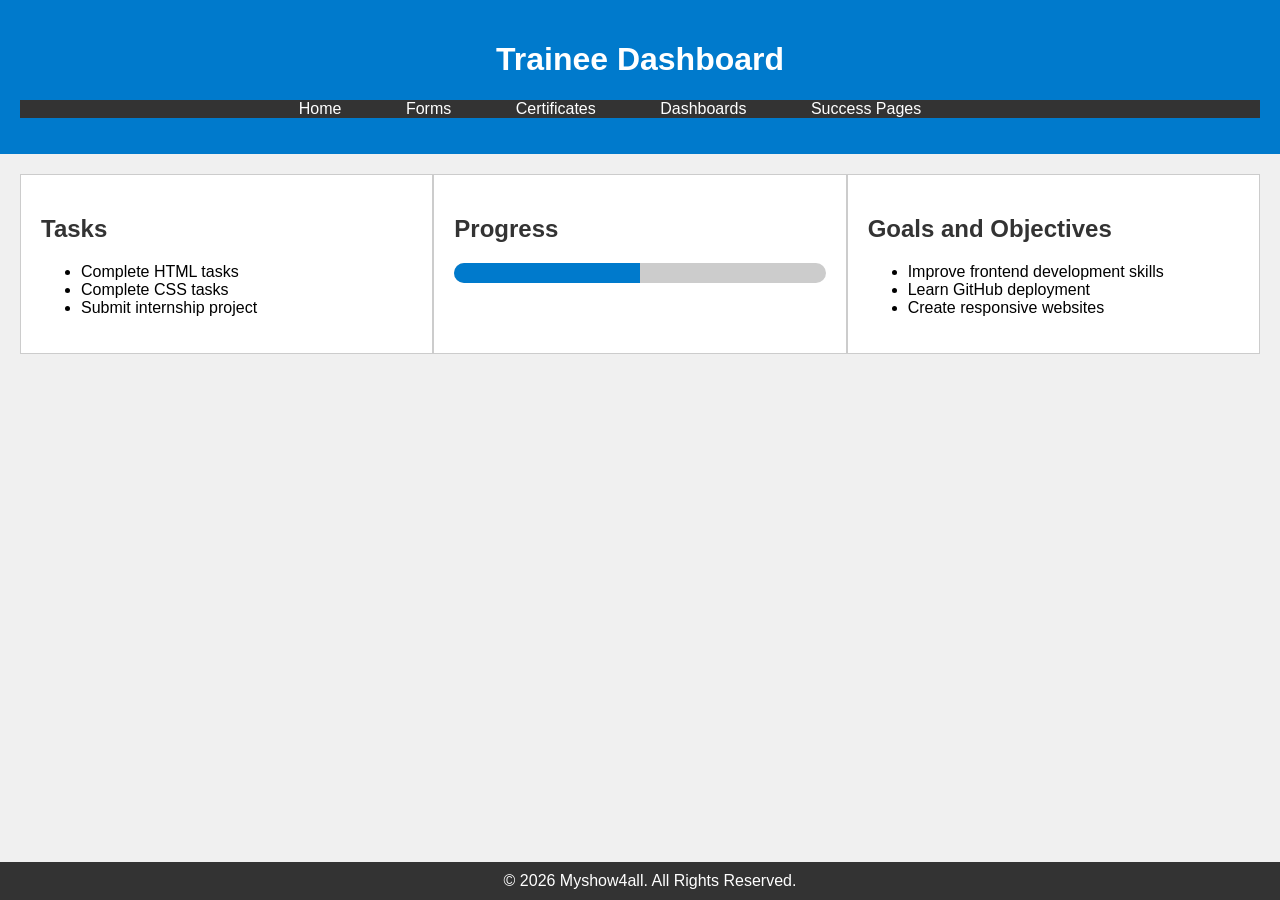
<file: index.html>
<!DOCTYPE html>
<html lang="en">

<head>
  <meta charset="UTF-8">
  <meta name="viewport" content="width=device-width, initial-scale=1.0">
  <title>Trainee Dashboard</title>

  <!-- Correct CSS File -->
  <link rel="stylesheet" type="text/css" href="public/styles/style.css">
</head>

<body>

  <header>
    <h1>Trainee Dashboard</h1>

    <nav>
      <ul>

        <!-- Home -->
        <li><a href="trainee-dashboard.html">Home</a></li>

        <!-- Forms -->
        <li>
          <a href="#">Forms</a>
          <ul>
            <li>
              <a href="public/pages/trainee-joining-details.html">
                Trainee Joining Details
              </a>
            </li>

            <li>
              <a href="public/pages/enrolment-form.html">
                Enrolment Form
              </a>
            </li>

            <li>
              <a href="public/pages/trainee-feedback-form.html">
                Feedback Form
              </a>
            </li>
          </ul>
        </li>

        <!-- Certificates -->
        <li>
          <a href="#">Certificates</a>
          <ul>
            <li>
              <a href="public/pages/certificate.html">
                View Certificate
              </a>
            </li>

            <li>
              <a href="public/pages/certificate-dates.html">
                Certificate Dates
              </a>
            </li>

            <li>
              <a href="public/pages/certificate-dates-success.html">
                Certificate Success
              </a>
            </li>
          </ul>
        </li>

        <!-- Dashboards -->
        <li>
          <a href="#">Dashboards</a>
          <ul>
            <li>
              <a href="public/pages/lead-dashboard.html">
                Lead Dashboard
              </a>
            </li>

            <li>
              <a href="public/pages/trainee-list.html">
                Trainee List
              </a>
            </li>
          </ul>
        </li>

        <!-- Success Pages -->
        <li>
          <a href="#">Success Pages</a>
          <ul>
            <li>
              <a href="public/pages/enrolment-form-success.html">
                Enrolment Success
              </a>
            </li>
          </ul>
        </li>

      </ul>
    </nav>
  </header>

  <main>

    <section class="task-section">
      <h2>Tasks</h2>

      <ul id="task-list">
        <li>Complete HTML tasks</li>
        <li>Complete CSS tasks</li>
        <li>Submit internship project</li>
      </ul>
    </section>

    <section class="progress-section">
      <h2>Progress</h2>

      <div id="progress-bar">
        <div id="progress-fill"></div>
      </div>
    </section>

    <section class="goals-objectives-section">
      <h2>Goals and Objectives</h2>

      <ul id="goals-objectives-list">
        <li>Improve frontend development skills</li>
        <li>Learn GitHub deployment</li>
        <li>Create responsive websites</li>
      </ul>
    </section>

  </main>

  <footer>
    &copy; 2026 Myshow4all. All Rights Reserved.
  </footer>

</body>
</html>
</file>
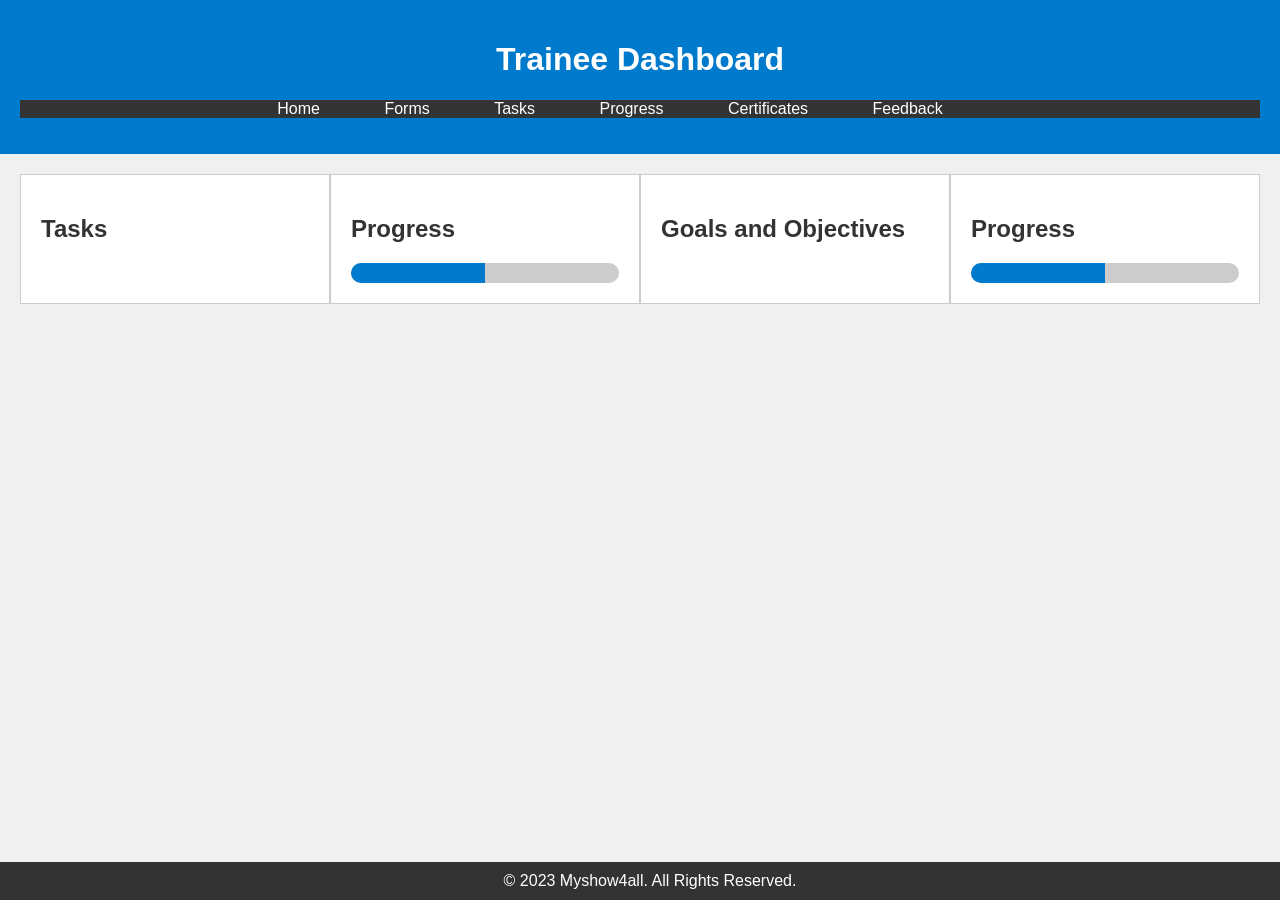
<file: public/pages/index.html>
<!DOCTYPE html>
<html lang="en">

<head>
  <meta charset="UTF-8">
  <meta name="viewport" content="width=device-width, initial-scale=1.0">
  <title>Trainee Dashboard</title>
  <link rel="stylesheet" type="text/css" href="../styles/index.css">   
</head> 

<body>
  <header>
    <h1>Trainee Dashboard</h1>
    <nav>
      <ul>

        <li><a href="#">Home</a></li>

        <li>
          <a href="#">Forms</a>
          <ul>
            <li><a href="trainee-joining-details.html" target="_blank">Trainee Details</a></li>
            <li><a href="dates-for-certificate.html" target="_blank">Dates for Certificate</a></li>
          </ul>
        </li>

        <li>
          <a href="#">Tasks</a>
          <ul>
            <li><a href="#">View Tasks</a></li>
            <li><a href="#">Add Task</a></li>
            <li><a href="#">Task Calendar</a></li>
          </ul>
        </li>

        <li><a href="#">Progress</a>
          <ul>
            <li><a href="#">View Progress</a></li>
            <li><a href="#">Progress Report</a></li>
          </ul>
        </li>

        <li>
          <a href="#">Certificates</a>
          <ul>
            <li><a href="#">View Certificates</a></li>
            <li><a href="#">Download Certificate</a></li>
          </ul>
        </li>

        <li><a href="#">Feedback</a></li>

      </ul>
    </nav>
  </header>

  <main>
    <section class="task-section">
      <h2>Tasks</h2>
      <ul id="task-list"> </ul>
    </section>

    <section class="progress-section">
      <h2>Progress</h2>
      <div id="progress-bar"> <div id="progress-fill"></div></div>
    </section>

    <section class="goals-objectives-section">
      <h2>Goals and Objectives</h2>
      <ul id="goals-objectives-list"> </ul>
    </section>

    <section class="progress-section-goals-objectives">
      <h2>Progress</h2>
      <div id="progress-bar-goals-objectives">
        <div id="progress-fill-goals-objectives"></div>
      </div>
    </section>

  </main>
    <footer>
      &copy; 2023 Myshow4all. All Rights Reserved.
    </footer>
</body>
</html>
</file>
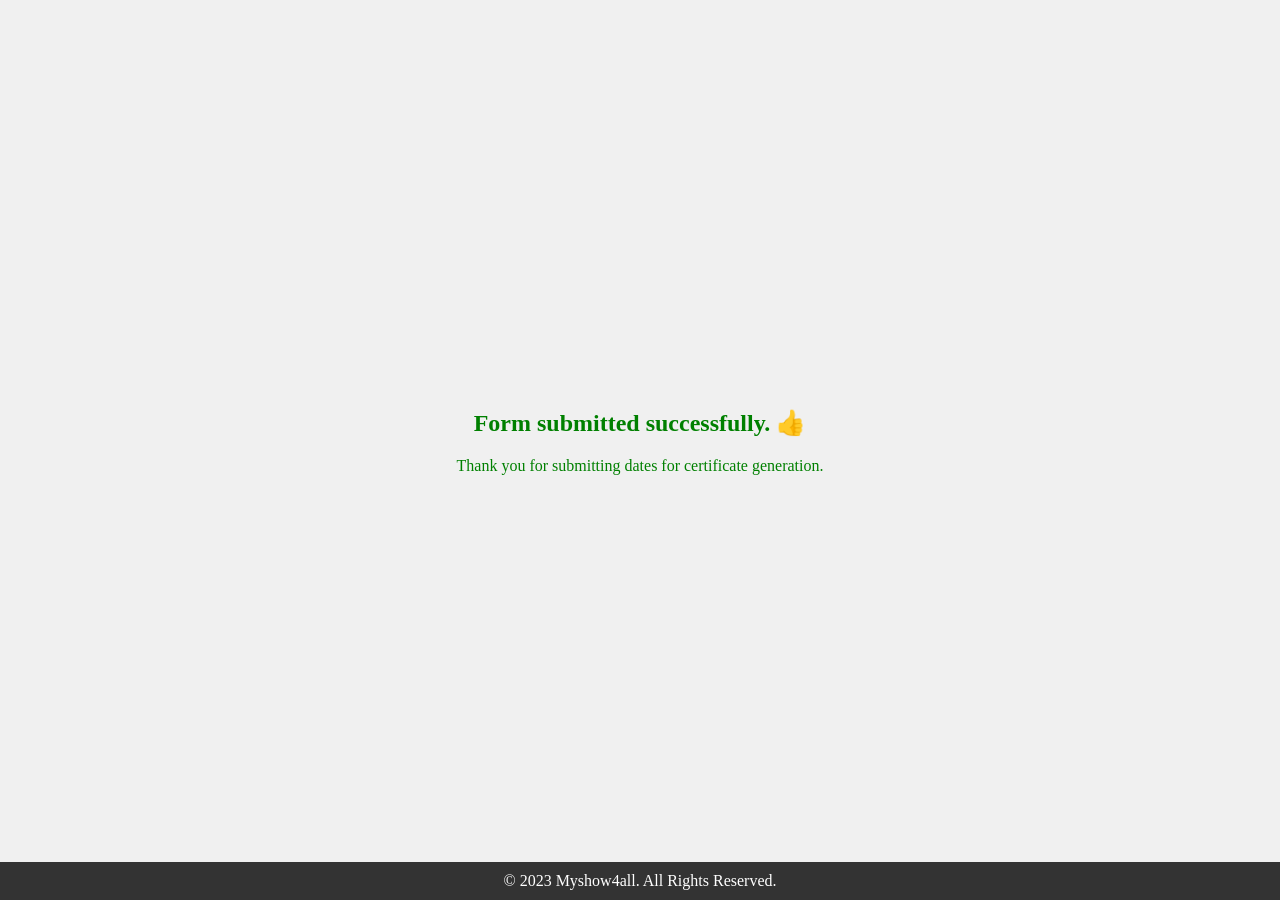
<file: public/pages/certificate-dates-success.html>
<!DOCTYPE html>
<html lang="en">

<head>
  <title>Success Page</title>
  <link rel="stylesheet" type="text/css" href="../styles/certificate-dates-success.css">   
</head>

<body>

<div class="content">
  <h2>Form submitted successfully. &#128077;</h2>
  <p>Thank you for submitting dates for certificate generation.</p>
</div>

<footer>
  &copy; 2023 Myshow4all. All Rights Reserved.
</footer>
</body>
</html>
</file>
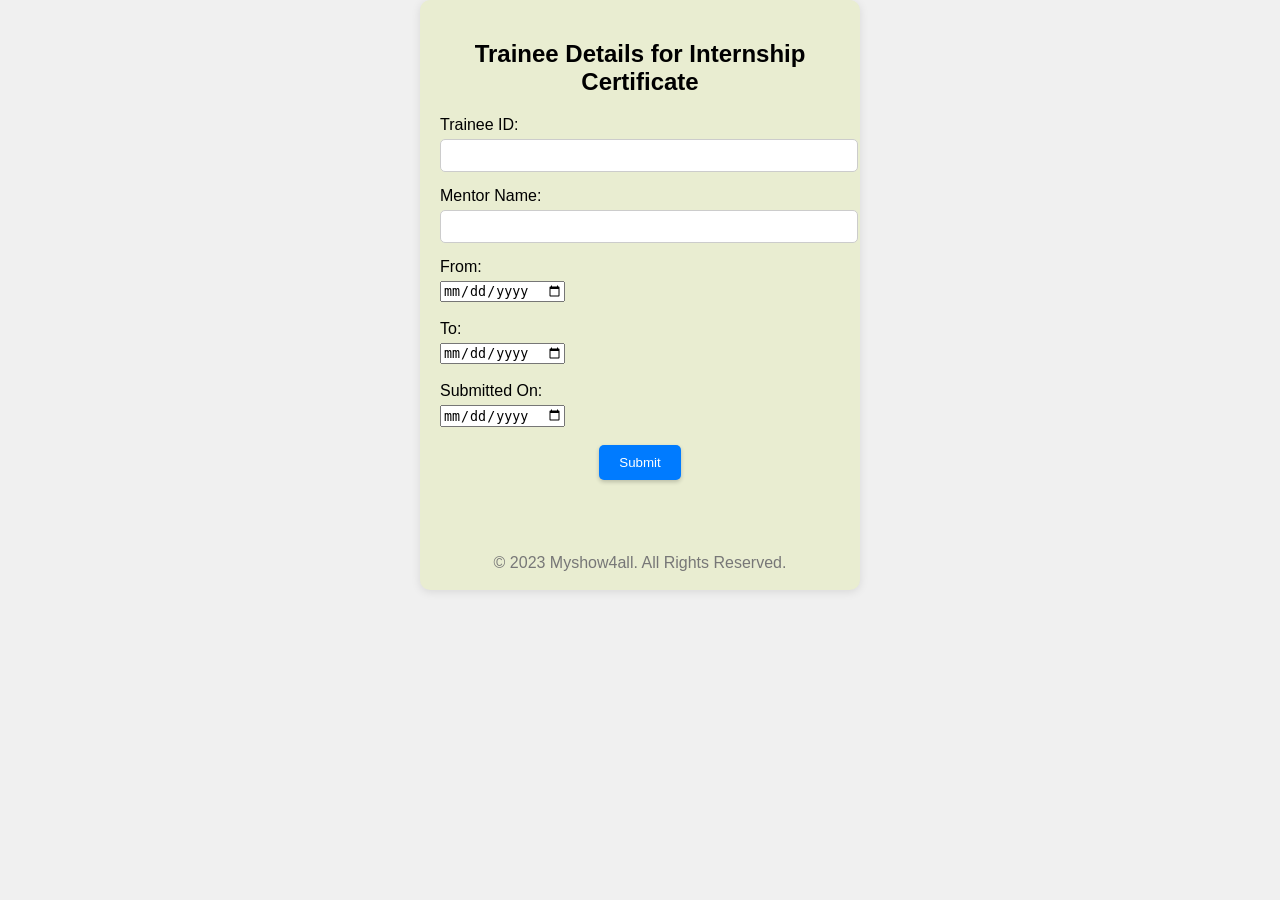
<file: public/pages/certificate-dates.html>
<!DOCTYPE html>
<html lang="en">

<head>
  <meta charset="UTF-8">
  <meta name="viewport" content="width=device-width, initial-scale=1.0">
  <title>Student Details for Internship Program</title>
  <link rel="stylesheet" type="text/css" href="../styles/certificate-dates.css">   
</head>

<body>
<div class="container">
  <h2>Trainee Details for Internship Certificate</h2>

   <form >
    <label for="traineeID">Trainee ID:</label>
    <input type="text" id="traineeID" name="traineeID" required>

    <label for="mentorName">Mentor Name:</label>
    <input type="text" id="mentorName" name="mentorName" required>

    <label for="from">From:</label>
    <input type="date" id="from" name="fromDate" required>

    <br> <br>

    <label for="to">To:</label>
    <input type="date" id="to" name="toDate" required>

    <br> <br>

    <label for="submitted-on">Submitted On:</label>
    <input type="date" id="submitted-on" name="submittedOn" required>

    <br> <br>

    <button type="submit">Submit</button>
  </form>
  
  <br><br> <br>

  <footer>
    &copy; 2023 Myshow4all. All Rights Reserved.
  </footer>
</div>
</body>
</html>
</file>
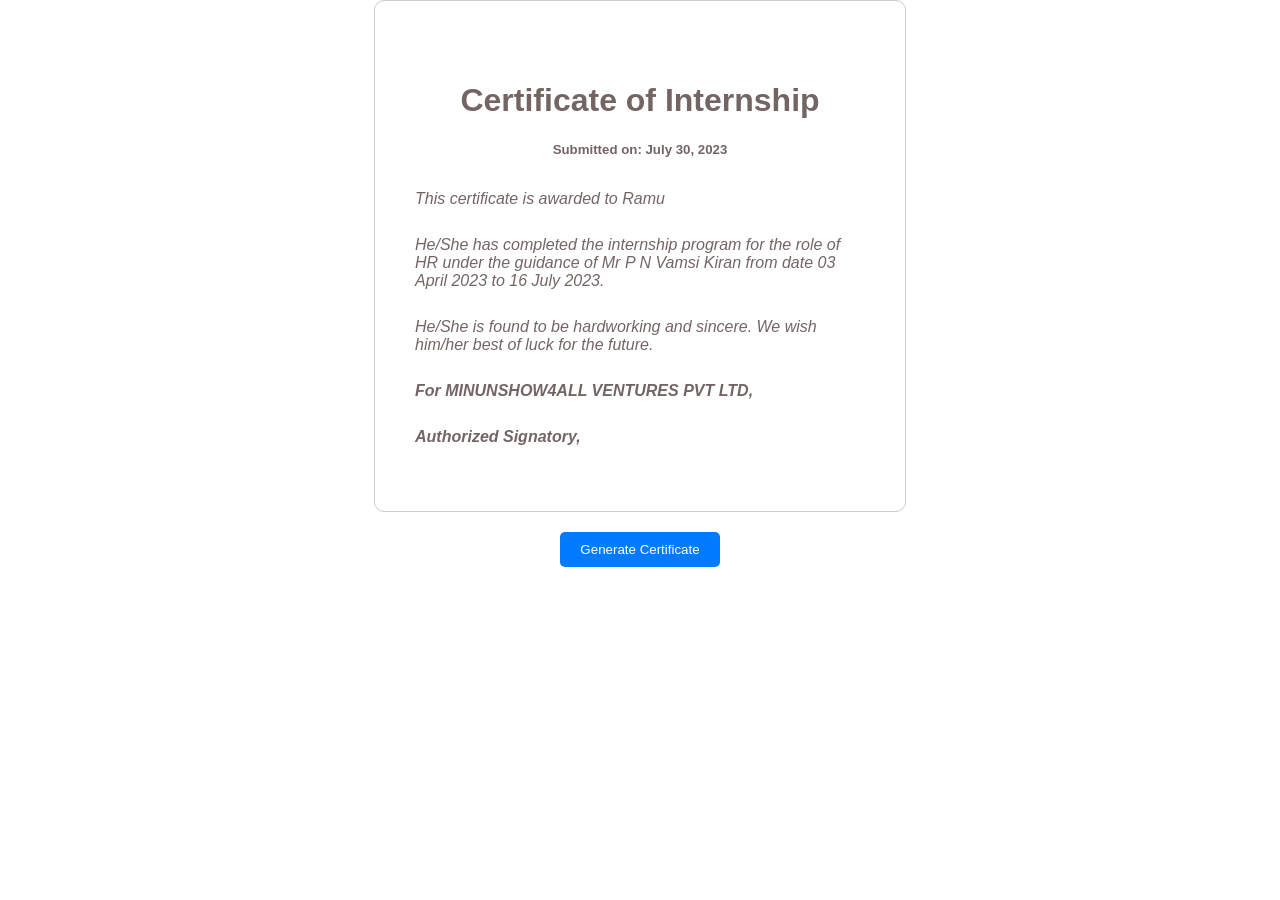
<file: public/pages/certificate.html>
<!DOCTYPE html>
<html lang="en">

<head>
    <meta charset="UTF-8">
    <meta name="viewport" content="width=device-width, initial-scale=1.0">
    <title>Certificate of Internship</title>
    <link rel="stylesheet" type="text/css" href="../styles/certificate.css">           
</head>

<body>
        
    <div class="certificate" id="certificate">
      <h1>Certificate of Internship</h1>        
        <h5>Submitted on: July 30, 2023</h5>
        <br>
        <p>This certificate is awarded to <span id="studentName">Ramu</span> </p>
        <br>
        <p> He/She has completed the internship program for the role of HR under the 
          guidance of Mr P N Vamsi Kiran from date 03 April 2023 to 16 July 2023.</p>
        <br>
        <p> He/She is found to be hardworking and sincere. We wish him/her best of luck for 
          the future.</p>  
        <br> 
        
        <p style="font-weight: bold;">For MINUNSHOW4ALL VENTURES PVT LTD, </p>
        <br>
        <p style="font-weight: bold;">Authorized Signatory,</p>          
    </div>

    <button id="printButton">Generate Certificate</button>
</body>
</html>
</file>
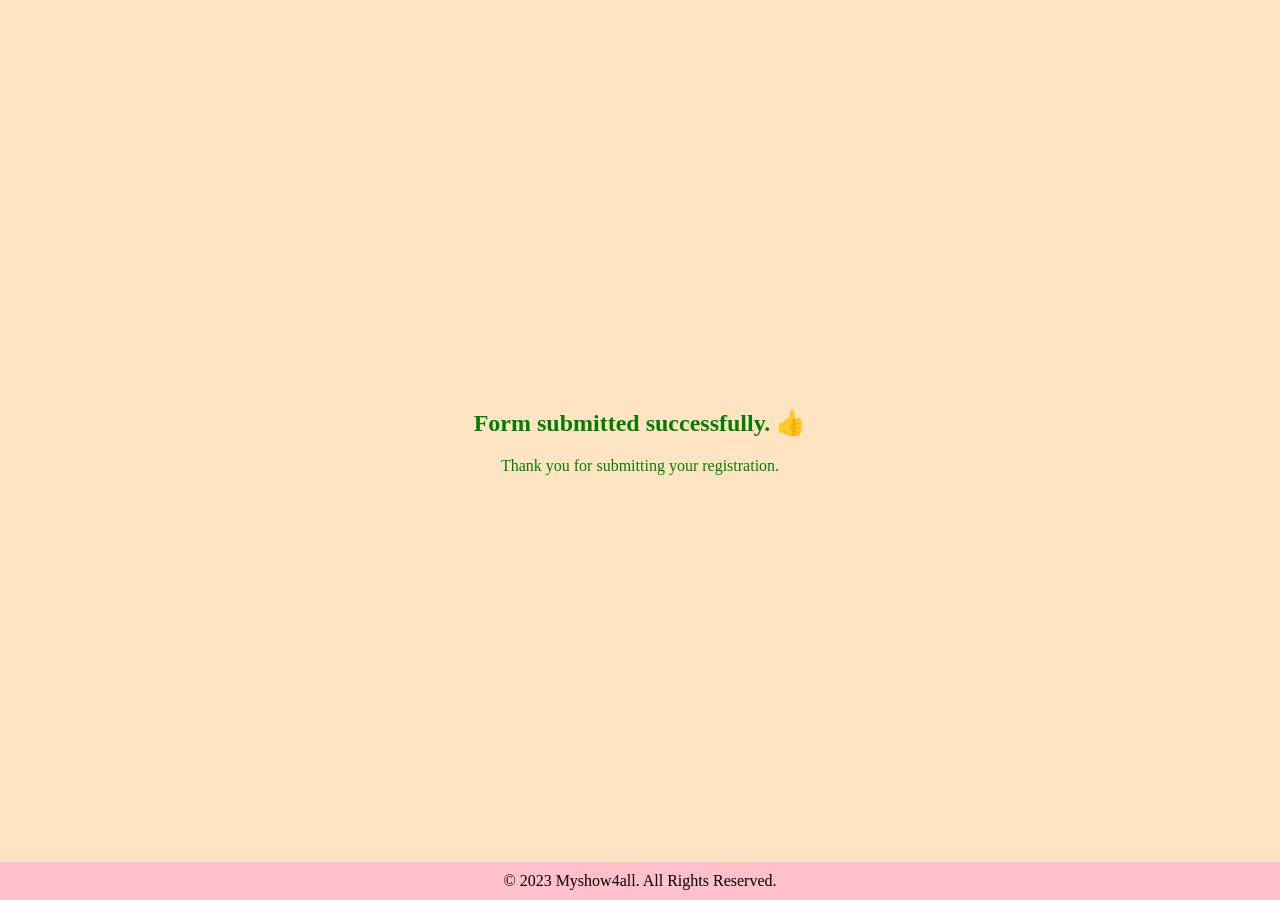
<file: public/pages/enrolment-form-success.html>
<!DOCTYPE html>

<html lang="en">

<head>
    <title> Success Page  </title>

    <link rel="stylesheet" type="text/css" href="../styles/enrolment-form-success.css"> 

</head>

    <body>

        <div class="content">
            <!-- below is the L2 level heading and html entity -->
            <h2>  Form submitted successfully.  &#x1F44D </h2>
            <p>Thank you for submitting your registration.</p>
                   
        </div>

        <footer> 
            &copy; 2023 Myshow4all. All Rights Reserved.
        </footer>

    </body>     
  
</html>
</file>
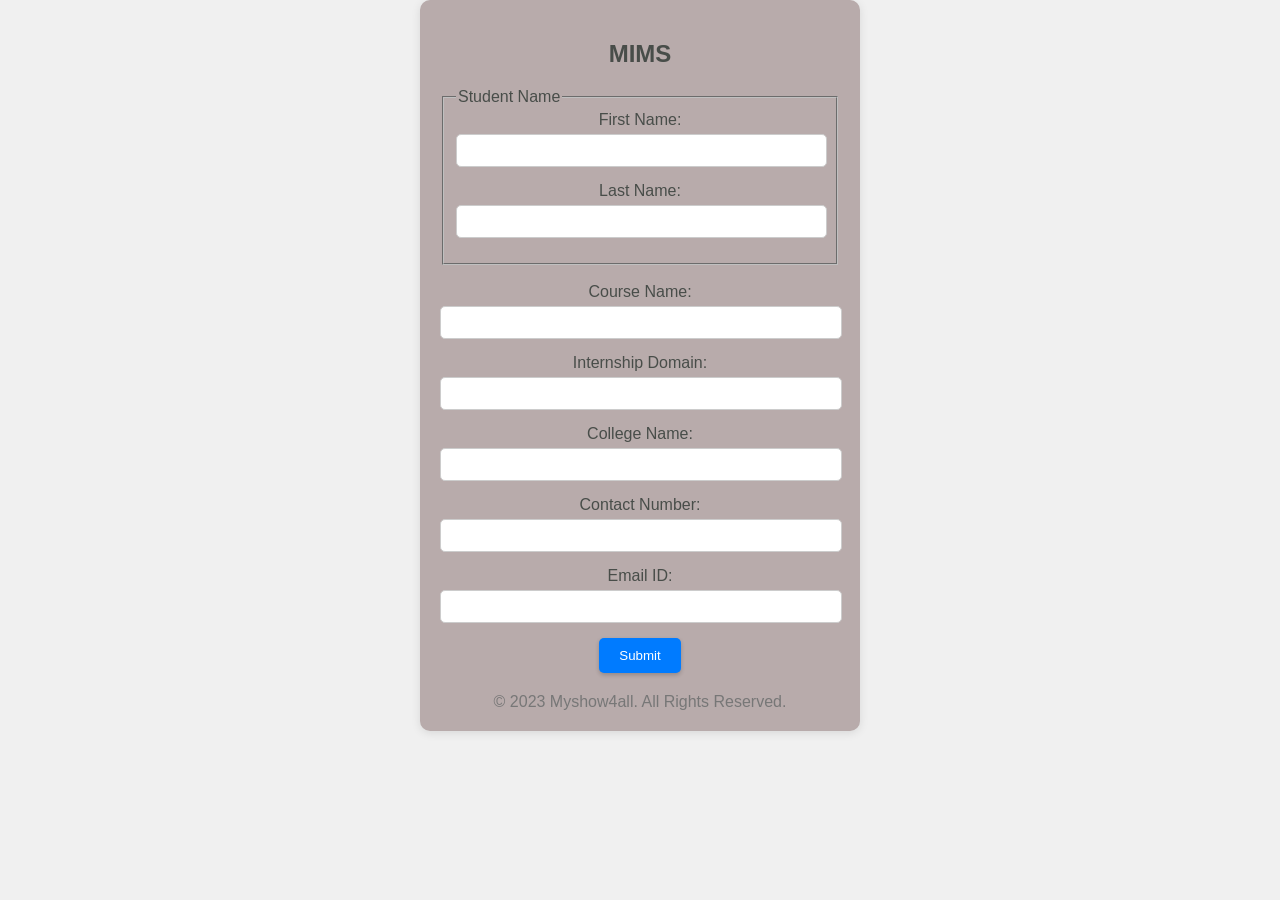
<file: public/pages/enrolment-form.html>
<!DOCTYPE html>
<html lang="en">
<head>
  <meta charset="UTF-8">
  <meta name="viewport" content="width=device-width, initial-scale=1.0">
  <title>Student Details for Internship Program</title>
  <link rel="stylesheet" type="text/css" href="../styles/enrolment-form.css"> 
  
</head>

<body>
<div class="container">
  
  
  <h2>MIMS</h2>

  <form>

  <!-- <label for="studentName">Student Name:</label>
    <input type="text" id="studentName" name="studentName" required> -->

    <fieldset>
      <legend>Student Name</legend>
      <label for="studentFirstName">First Name:</label>
      <input type="text" id="studentFirstName" name="studentFirstName" required>
      <br>
      <label for="studentLastName">Last Name:</label>
      <input type="text" id="studentLastName" name="studentLastName" required>
    </fieldset>

    <br>

    <label for="courseName">Course Name:</label>
    <input type="text" id="courseName" name="courseName" required>

    <label for="internshipDomain">Internship Domain:</label>
    <input type="text" id="internshipDomain" name="internshipDomain" required>

    <label for="collegeName">College Name:</label>
    <input type="text" id="collegeName" name="collegeName" required>

    <label for="contactNumber">Contact Number:</label>
    <input type="tel" id="contactNumber" name="contactNumber" required pattern="[0-9]{10}">

    <label for="email">Email ID:</label>
    <input type="email" id="email" name="email" required>

    <button type="submit">Submit</button>
  </form>


  
  <!-- <img class="logo-left" src="C:\All\projects\myshow4all\internship-simplify\frontend\public\images\logo.jpg">  -->
  <!-- <img class="logo-right" src= "C:\All\projects\myshow4all\internship-simplify\frontend\public\images\logo.jpg">   -->


  <footer>
    &copy; 2023 Myshow4all. All Rights Reserved.
  </footer>
</div>
</body>
</html>
</file>
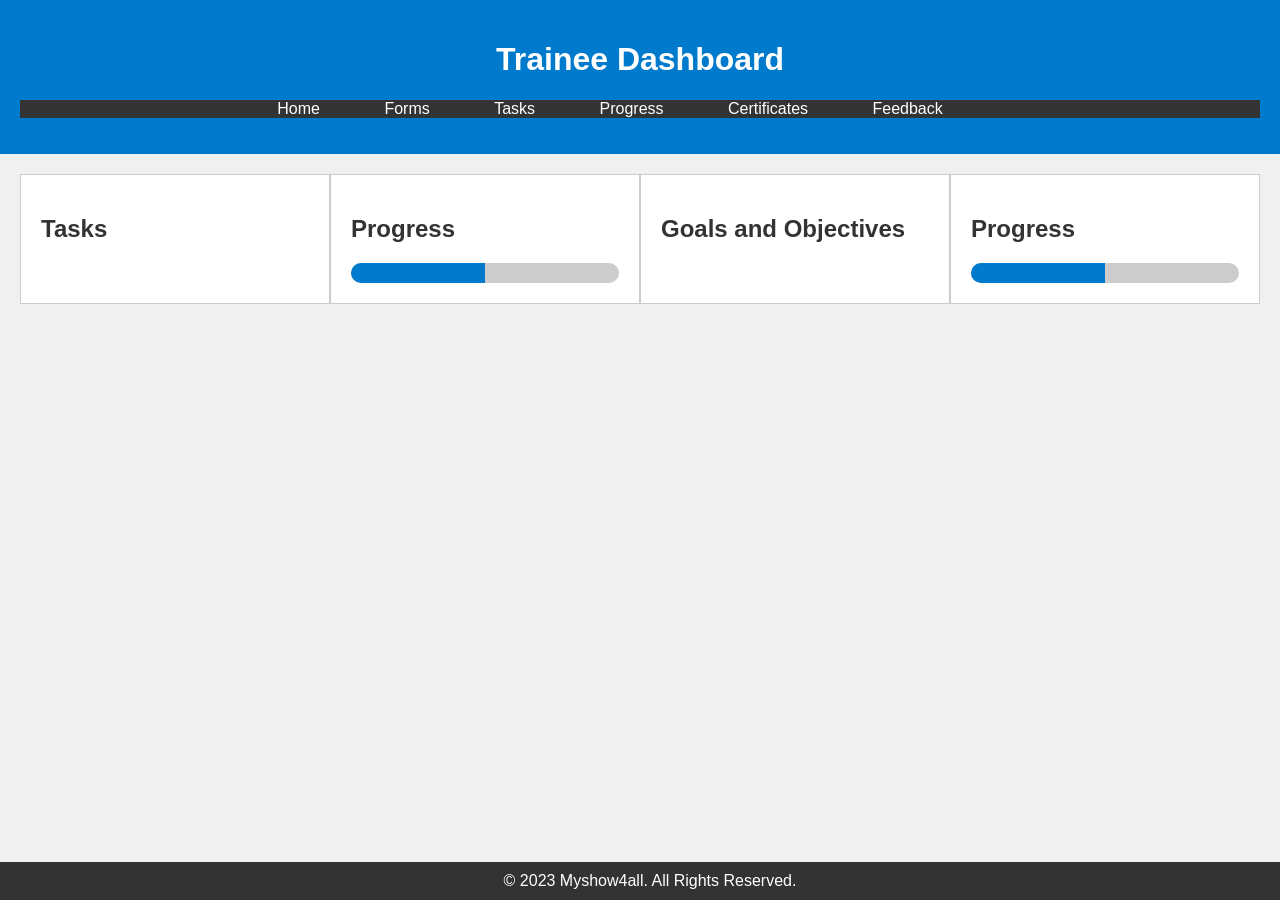
<file: public/pages/trainee-dashboard.html>
<!DOCTYPE html>
<html lang="en">

<head>
  <meta charset="UTF-8">
  <meta name="viewport" content="width=device-width, initial-scale=1.0">
  <title>Trainee Dashboard</title>
  <link rel="stylesheet" type="text/css" href="../styles/trainee-dashboard.css">   
</head> 

<body>
  <header>
    <h1>Trainee Dashboard</h1>
    <nav>
      <ul>

        <li><a href="#">Home</a></li>

        <li>
          <a href="#">Forms</a>
          <ul>
            <li><a href="trainee-joining-details.html" target="_blank">Trainee Details</a></li>
            <li><a href="dates-for-certificate.html" target="_blank">Dates for Certificate</a></li>
          </ul>
        </li>

        <li>
          <a href="#">Tasks</a>
          <ul>
            <li><a href="#">View Tasks</a></li>
            <li><a href="#">Add Task</a></li>
            <li><a href="#">Task Calendar</a></li>
          </ul>
        </li>

        <li><a href="#">Progress</a>
          <ul>
            <li><a href="#">View Progress</a></li>
            <li><a href="#">Progress Report</a></li>
          </ul>
        </li>

        <li>
          <a href="#">Certificates</a>
          <ul>
            <li><a href="#">View Certificates</a></li>
            <li><a href="#">Download Certificate</a></li>
          </ul>
        </li>

        <li><a href="#">Feedback</a></li>

      </ul>
    </nav>
  </header>

  <main>
    <section class="task-section">
      <h2>Tasks</h2>
      <ul id="task-list"> </ul>
    </section>

    <section class="progress-section">
      <h2>Progress</h2>
      <div id="progress-bar"> <div id="progress-fill"></div></div>
    </section>

    <section class="goals-objectives-section">
      <h2>Goals and Objectives</h2>
      <ul id="goals-objectives-list"> </ul>
    </section>

    <section class="progress-section-goals-objectives">
      <h2>Progress</h2>
      <div id="progress-bar-goals-objectives">
        <div id="progress-fill-goals-objectives"></div>
      </div>
    </section>

  </main>
    <footer>
      &copy; 2023 Myshow4all. All Rights Reserved.
    </footer>
</body>
</html>
</file>
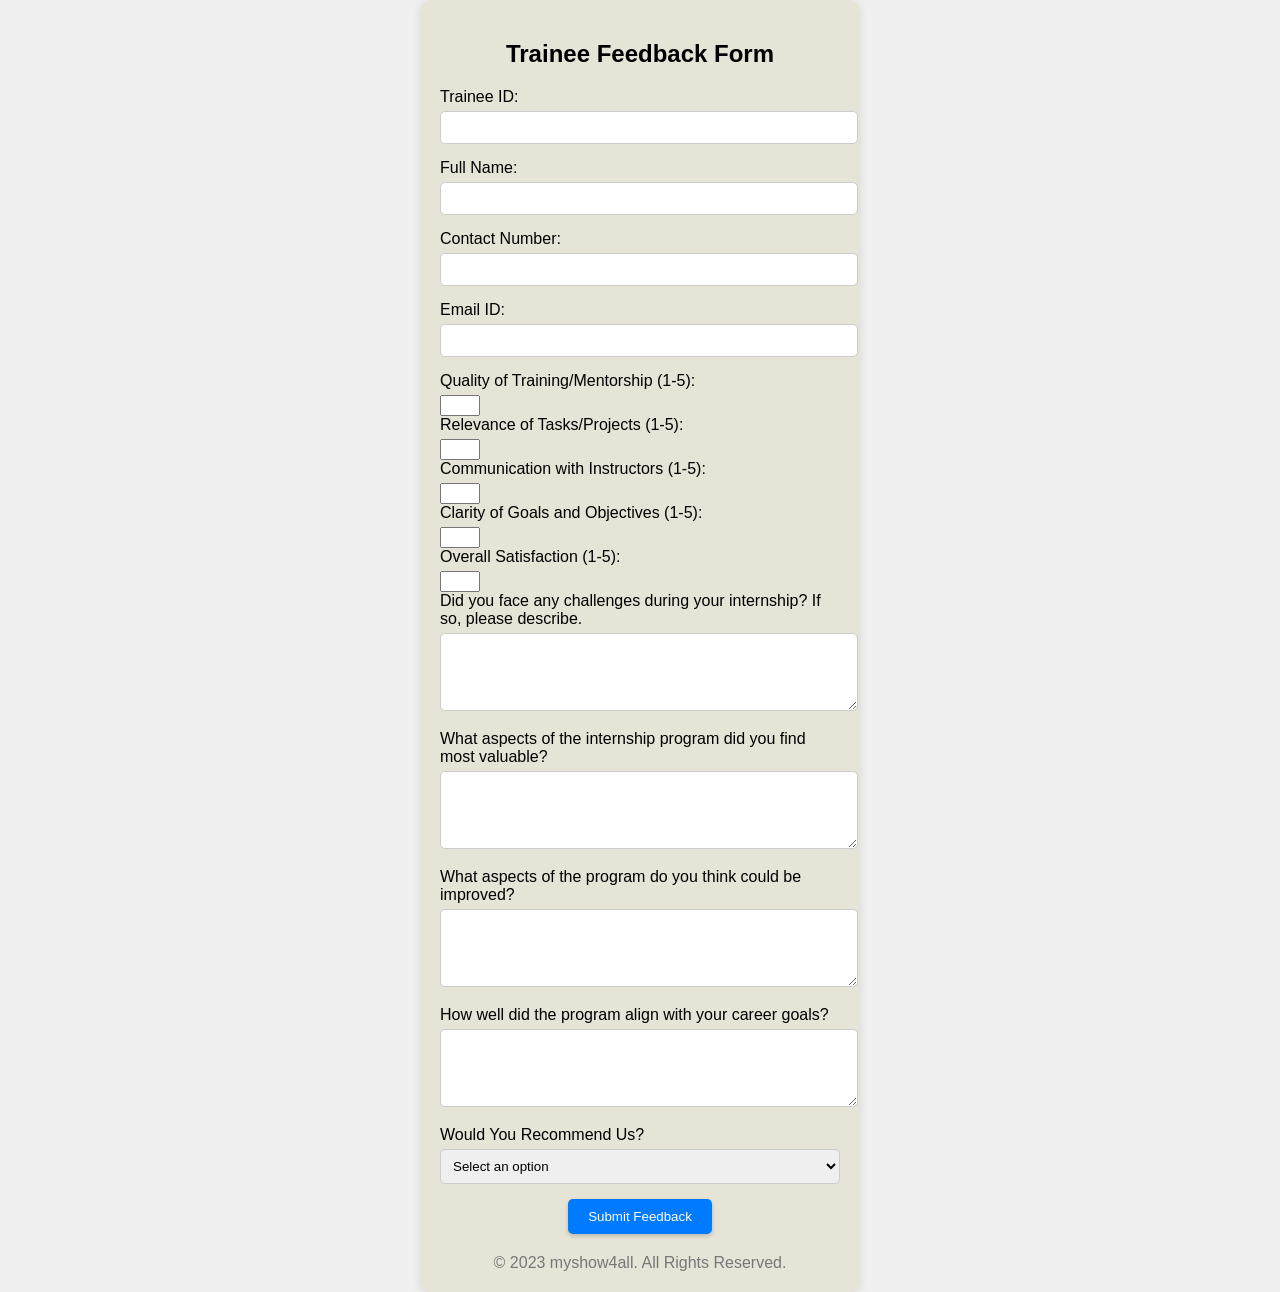
<file: public/pages/trainee-feedback-form.html>
<!DOCTYPE html>
<html lang="en">

<head>
  <meta charset="UTF-8">
  <meta name="viewport" content="width=device-width, initial-scale=1.0">
  <title>Trainee Feedback</title>
  <link rel="stylesheet" type="text/css" href="../styles/trainee-feedback-form.css">   
</head>

<body>
  <div class="container">
    <h2>Trainee Feedback Form</h2>
    <form id="feedback-form">
      <label for="traineeID">Trainee ID:</label>
      <input type="text" id="traineeID" name="traineeID" required>

      <label for="fullName">Full Name:</label>
      <input type="text" id="fullName" name="fullName" required>

      <label for="contactNumber">Contact Number:</label>
      <input type="tel" id="contactNumber" name="contactNumber" required pattern="[0-9]{10}">

      <label for="email">Email ID:</label>
      <input type="email" id="email" name="email" required>

      <label for="qualityRating">Quality of Training/Mentorship (1-5):</label>
      <input type="number" id="qualityRating" name="qualityRating" min="1" max="5" required>

      <label for="tasksRating">Relevance of Tasks/Projects (1-5):</label>
      <input type="number" id="tasksRating" name="tasksRating" min="1" max="5" required>

      <label for="communicationRating">Communication with Instructors (1-5):</label>
      <input type="number" id="communicationRating" name="communicationRating" min="1" max="5" required>

      <label for="goalsRating">Clarity of Goals and Objectives (1-5):</label>
      <input type="number" id="goalsRating" name="goalsRating" min="1" max="5" required>

      <label for="satisfactionRating">Overall Satisfaction (1-5):</label>
      <input type="number" id="satisfactionRating" name="satisfactionRating" min="1" max="5" required>

      <label for="challenges">Did you face any challenges during your internship? If so, please describe.</label>
      <textarea id="challenges" name="challenges" rows="4"></textarea>

      <label for="valuableAspects">What aspects of the internship program did you find most valuable?</label>
      <textarea id="valuableAspects" name="valuableAspects" rows="4"></textarea>

      <label for="improvementSuggestions">What aspects of the program do you think could be improved?</label>
      <textarea id="improvementSuggestions" name="improvementSuggestions" rows="4"></textarea>

      <label for="careerAlignment">How well did the program align with your career goals?</label>
      <textarea id="careerAlignment" name="careerAlignment" rows="4"></textarea>

      <label for="recommendation">Would You Recommend Us?</label>
      <select id="recommendation" name="recommendation" required>
        <option value="" disabled selected>Select an option</option>
        <option value="yes">Yes</option>
        <option value="no">No</option>
      </select>

      <button type="submit">Submit Feedback</button>
    </form>
    
    <footer>
      &copy; 2023 myshow4all. All Rights Reserved.
    </footer>
  </div>
</body>
</html>
</file>
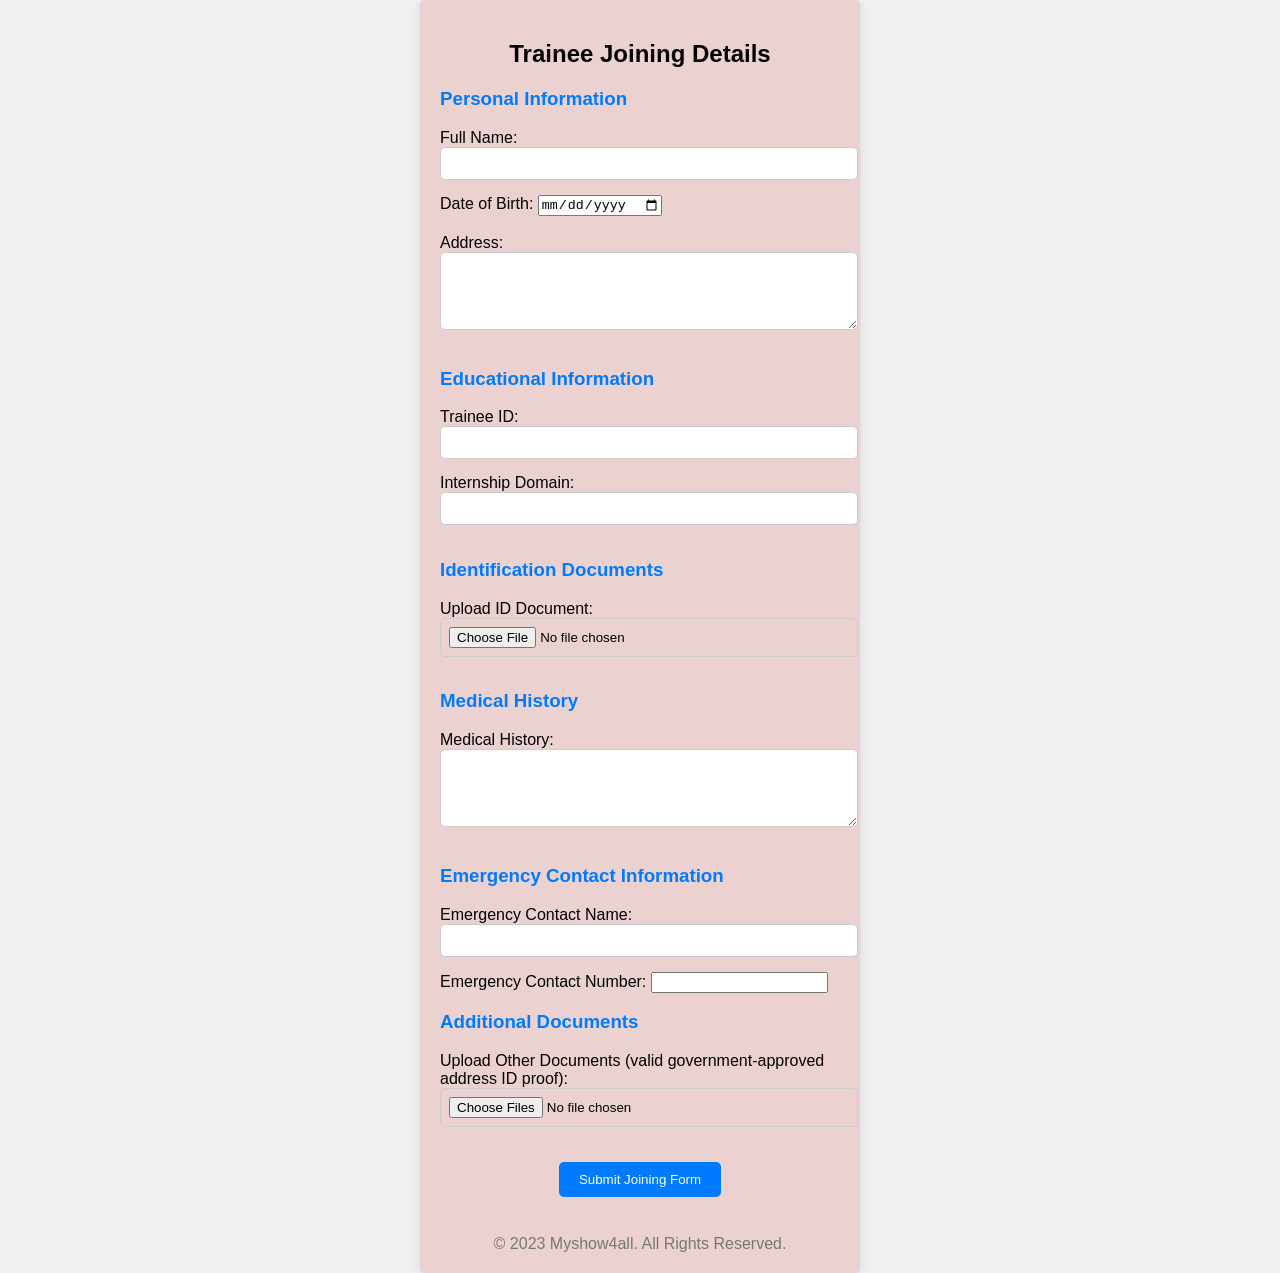
<file: public/pages/trainee-joining-details.html>
<!DOCTYPE html>
<html lang="en">

<head>
    <meta charset="UTF-8">
    <meta name="viewport" content="width=device-width, initial-scale=1.0">
    <title>Trainee Joining Details</title>
    <link rel="stylesheet" type="text/css" href="../styles/trainee-joining-details.css"> 
</head>


<body>
<div class="container">
    <h2>Trainee Joining Details</h2>
    <!-- <form action="/submit-joining-form" method="post" enctype="multipart/form-data"> -->
        <form > 
        <!-- Personal Information -->
        <h3>Personal Information</h3>
        <label for="fullName">Full Name:</label>
        <input type="text" id="fullName" name="fullName" required>

        <label for="dateOfBirth">Date of Birth:</label>
        <input type="date" id="dateOfBirth" name="dateOfBirth" required>
        <br><br>
        <label for="address">Address:</label>
        <textarea id="address" name="address" rows="4" required></textarea>

        <!-- Educational Information -->
        <h3>Educational Information</h3>
        <label for="studentID">Trainee ID:</label>
        <input type="text" id="studentID" name="studentID" required>

        <label for="program">Internship Domain:</label>
        <input type="text" id="program" name="program" required>

        <!-- Identification Documents -->
        <h3>Identification Documents</h3>
        <label for="idDocument">Upload ID Document:</label>
        <input type="file" id="idDocument" name="idDocument" accept=".pdf, .jpg, .jpeg, .png" required>

        <!-- Medical History -->
        <h3>Medical History</h3>
        <label for="medicalHistory">Medical History:</label>
        <textarea id="medicalHistory" name="medicalHistory" rows="4" required></textarea>

        <!-- Emergency Contact Information -->
        <h3>Emergency Contact Information</h3>
        <label for="emergencyContactName">Emergency Contact Name:</label>
        <input type="text" id="emergencyContactName" name="emergencyContactName" required>
              
        

        <label for="emergencyContactNumber">Emergency Contact Number:</label>
        <input type="tel" id="emergencyContactNumber" name="emergencyContactNumber" required pattern="[0-9]{10}">



        <!-- Additional Documents -->
        <h3>Additional Documents</h3>
        <label for="otherDocuments">Upload Other Documents (valid government-approved address ID proof):</label>
        <input type="file" id="otherDocuments" name="otherDocuments[]" accept=".pdf, .jpg, .jpeg, .png" multiple>

        <!-- Submit Button -->
        <button type="submit">Submit Joining Form</button>
    </form>

    <br>

    <footer>
        &copy; 2023 Myshow4all. All Rights Reserved.
    </footer>

</div>
</body>
</html>
</file>
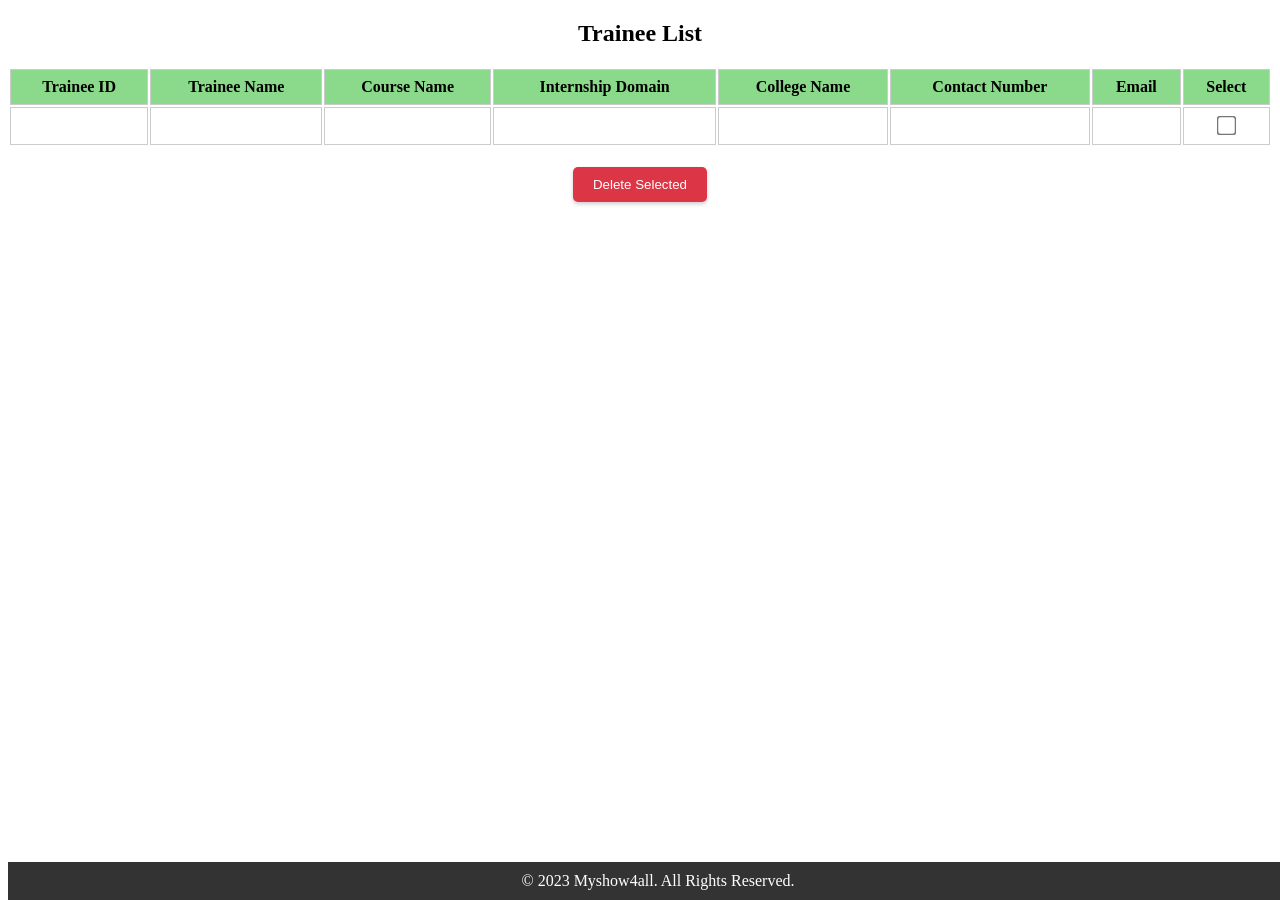
<file: public/pages/trainee-list.html>
<!DOCTYPE html>
<html lang="en">  

<head>
  <meta charset="UTF-8">
  <title>Trainee List</title>
  <link rel="stylesheet" type="text/css" href="../styles/trainee-list.css"> 
</head>

<!-- The body section follows as under -->
<body>
<h2 class="myElement">Trainee List</h2>
<table>
  <tr>
    <th class="center">Trainee ID</th>
    <th class="center">Trainee Name</th>
    <th class="center">Course Name</th>
    <th class="center">Internship Domain</th>
    <th class="center">College Name</th>
    <th class="center">Contact Number</th>
    <th class="center">Email</th>
    <th class="center">Select</th>
  </tr>
  
  <tr>
    <td> </td>
    <td> </td>
    <td> </td>
    <td> </td>
    <td> </td>
    <td> </td>
    <td> </td>
      <td class="checkbox-cell">
      <input class="trainee-checkbox" type="checkbox">
      </td>
  </tr>  
</table>

<div class="action-buttons">
   <button class="delete-button" id="deleteSelected">Delete Selected</button>
</div>

<footer>
  &copy; 2023 Myshow4all. All Rights Reserved.
</footer>

</body>
</html>
</file>
<file: public/styles/style.css>
body {
          font-family: Arial, sans-serif;
          margin: 0;
          padding: 0;
          background-color: #f0f0f0;
        }

        header {
          background-color: #007acc;
          color: #fff;
          padding: 20px;
          text-align: center;
        }

        nav {
          background-color: #333;
          color: #fff;
        }

        nav ul {
          list-style-type: none;
          padding: 0;
        }

        nav ul li {
          display: inline;
          margin-right: 60px;
          position: relative;

        }

        nav ul li a {
          text-decoration: none;
          color: #fff;
        }

        /* Style for the dropdown menu */
        nav ul ul {
          display: none;
          position: absolute;
          top: 100%;
          left: 0;
          background-color: #333;
          width: 150px;

        }

        nav ul li:hover ul {
          display: block;
        }


        /* Adjust dropdown item styles as needed */
        nav ul ul li {
          display: block;
          margin-right: 0;          
        }


        main {
          padding: 20px;
          display: flex;
          justify-content: space-between;
        }


        .task-section,
        .progress-section {
          background-color: #fff;
          padding: 20px;
          border: 1px solid #ccc;
          flex-basis: 48%;
        }

        .goals-objectives-section,
        .progress-section-goals-objectives {

          background-color: #fff;
          padding: 20px;
          border: 1px solid #ccc;
          flex-basis: 48%;

        }

        h2 {
          color: #333;
        }

        #progress-bar {
          background-color: #ccc;
          height: 20px;
          border-radius: 10px;
          overflow: hidden;
        }

        #progress-fill {
          background-color: #007acc;
          height: 100%;
          width: 50%;          
        }

        #progress-bar-goals-objectives {
          background-color: #ccc;
          height: 20px;
          border-radius: 10px;
          overflow: hidden;
        }

        #progress-fill-goals-objectives {
          background-color: #007acc;
          height: 100%;
          width: 50%;          
        }

        footer {
          background-color: #333;
          color: #fff;
          text-align: center;
          padding: 10px;
          position: fixed;         
          bottom: 0;         
          width: 100%;
        }
</file>
<file: public/styles/index.css>
body {
          font-family: Arial, sans-serif;
          margin: 0;
          padding: 0;
          background-color: #f0f0f0;
        }

        header {
          background-color: #007acc;
          color: #fff;
          padding: 20px;
          text-align: center;
        }

        nav {
          background-color: #333;
          color: #fff;
        }

        nav ul {
          list-style-type: none;
          padding: 0;
        }

        nav ul li {
          display: inline;
          margin-right: 60px;
          position: relative;

        }

        nav ul li a {
          text-decoration: none;
          color: #fff;
        }

        /* Style for the dropdown menu */
        nav ul ul {
          display: none;
          position: absolute;
          top: 100%;
          left: 0;
          background-color: #333;
          width: 150px;

        }

        nav ul li:hover ul {
          display: block;
        }


        /* Adjust dropdown item styles as needed */
        nav ul ul li {
          display: block;
          margin-right: 0;          
        }


        main {
          padding: 20px;
          display: flex;
          justify-content: space-between;
        }


        .task-section,
        .progress-section {
          background-color: #fff;
          padding: 20px;
          border: 1px solid #ccc;
          flex-basis: 48%;
        }

        .goals-objectives-section,
        .progress-section-goals-objectives {

          background-color: #fff;
          padding: 20px;
          border: 1px solid #ccc;
          flex-basis: 48%;

        }

        h2 {
          color: #333;
        }

        #progress-bar {
          background-color: #ccc;
          height: 20px;
          border-radius: 10px;
          overflow: hidden;
        }

        #progress-fill {
          background-color: #007acc;
          height: 100%;
          width: 50%;          
        }

        #progress-bar-goals-objectives {
          background-color: #ccc;
          height: 20px;
          border-radius: 10px;
          overflow: hidden;
        }

        #progress-fill-goals-objectives {
          background-color: #007acc;
          height: 100%;
          width: 50%;          
        }

        footer {
          background-color: #333;
          color: #fff;
          text-align: center;
          padding: 10px;
          position: fixed;         
          bottom: 0;         
          width: 100%;
        }
</file>
<file: public/styles/certificate-dates-success.css>
body {
            display: flex;
            flex-direction: column; 
            justify-content: center;
            align-items: center;
            min-height: 100vh; 
            background-color: #f0f0f0;
            margin: 0;             
        }

        .content {
            text-align: center;
            color: green; 
            margin-bottom: 20px;            
        }
        footer 
        {
            text-align: center; 
            background-color: #333;
            color: white;
            padding: 10px;
            width: 100%;
            position: fixed;
            bottom: 0;
        }
</file>
<file: public/styles/certificate-dates.css>
body {
    font-family: Arial, sans-serif; 
    margin: 0;
    padding: 0;
    background-color: #f0f0f0;
}

.container {
    max-width: 400px;
    height: 550px;
    margin: 0 auto;
    padding: 20px;
    background-color: hwb(68 82% 7%);
    border-radius: 10px;
    box-shadow: 0 2px 10px rgba(0, 0, 0, 0.1);
    text-align: center;
}

h2 {
    text-align: center;
}

form {
    text-align: left;
}

label {
    display: block;
    margin-bottom: 5px;
}

input[type="text"],
input[type="tel"],
input[type="email"] {
    width: 100%;
    padding: 8px;
    margin-bottom: 15px;
    border: 1px solid #ccc;
    border-radius: 5px;
}

/* Style the submit button */
button[type="submit"] {
    display: block;
    margin: 0 auto;
    padding: 10px 20px;
    background-color: #007bff;
    color: #fff;
    border: none;
    border-radius: 5px;
    cursor: pointer;
    transition: background-color 0.3s, transform 0.3s, box-shadow 0.3s;
    box-shadow: 0 2px 4px rgba(0, 0, 0, 0.2);
}

/* Add hover effect */
button[type="submit"]:hover {
    background-color: #0056b3;
    transform: scale(1.05);
    box-shadow: 0 4px 6px rgba(0, 0, 0, 0.2);
}


footer {
    text-align: center;
    margin-top: 20px;
    color: #777;
}
</file>
<file: public/styles/certificate.css>
body {
            font-family: Arial, sans-serif;
            margin: 0;
            padding: 0;
        }

        .certificate {
            max-width: 450px; 
            max-height: fit-content;    
            margin: 0 auto;
            padding: 60px 40px;
            border: 1px solid #ccc;
            border-radius: 10px;
            background-image: url(C:/All/projects/myshow4all/internship-simplify/frontend/public/images/certificate.jpg);               
            
            background-repeat: no-repeat;
            background-position: center;
            background-size: 400px;        
           
        }


        h1, h5 {
            text-align: center;
            color: rgb(116, 101, 101);
            margin-bottom: 10px;
        }

        p {
            text-align: left;
            color: rgb(116, 101, 101);            
            font-style: italic;
            margin: 5px 0;
        }

        button {
            display: block;
            margin: 20px auto;
            padding: 10px 20px;
            background-color: #007bff;
            color: #fff;
            border: none;
            border-radius: 5px;
            cursor: pointer;
        }

        button:hover {
            background-color: #0056b3;
            transform: scale(1.05);
            box-shadow: 0 4px 6px rgba(0, 0, 0, 0.2);
        }
</file>
<file: public/styles/enrolment-form-success.css>
/* II - CSS styling for the body element */
        body 
        {
            /* 3A -  Use flexbox to align content vertically in the center */
            display: flex;

            /* 4A - Stack elements vertically */
            flex-direction: column; 
           
            
            /* 5A - Vertically center content */
            justify-content: center;

            
            /* 6 - Horizontally center content */
            align-items: center;
            

            /* 7 - Ensure a minimum height of the viewport */
            /* min-height: 100vh; means that you are setting the minimum height of
             the body element to be 100% of the viewport's height */
            min-height: 100vh; 
            

            /* 2 - Remove default margin */
            margin: 0;
                        
            /* 1- Set the background color to bisque */
            background-color: bisque; 
            
        }


        /* III- CSS styling for elements with the class "content" */
        .content {
            /* 1-  Center text horizontally within its container */
            text-align: center;
            
            /* 2- Set the text color to green */
            color: green;
            
            /* 3 - Add margin at the bottom to create spacing */
            margin-bottom: 20px;
            
        }


        /* I - CSS styling for the footer element */
        footer {
            /* 6 -  Center text horizontally within its container */ 
            text-align: center;            
            

            /* 3 - Set the background color to pink */
            background-color: pink;
            

            /* 5 - Add padding around the footer content */
            padding: 10px;
            

            /* 4- Ensure the footer spans the full width of the viewport */
            width: 100%;
            
            /* 1 and 2 - Make the position fixed and position the footer at the bottom of the viewport*/
            position: fixed;            
            bottom: 0;            
            
        }
</file>
<file: public/styles/enrolment-form.css>
body {
  font-family: Arial, sans-serif;
  margin: 0;
  padding: 0;
  background-color: #f0f0f0;
}

.container {
  max-width: 400px;
  margin: 0 auto;
  padding: 20px;      
  background-color: #b8abab;
  border-radius: 10px;
  box-shadow: 0 2px 10px rgba(0, 0, 0, 0.1);
  text-align: center;
  position: relative; /* Add position relative */
  color: rgb(72, 77, 73);
}






label {
  display: flex;
  justify-content: center;
  align-items: center;
  margin-bottom: 5px;
}





/* .logo-left,
.logo-right {
  position: absolute;
  top: 0;
  width: 548px; 
  height: 100%;
  
} */

/* .logo-left { */
  /* Adjust the distance from the left */
  /* left: -530px;    */

/* } */

/* .logo-right { */
  /* Adjust the distance from the right */
  /* right: -550px; */
/* } */

h2 {
  text-align: center;
}

form {
  text-align: left;
}


input[type="text"],
input[type="tel"],
input[type="email"] {
      width: 96%;      
      padding: 8px;
      margin-bottom: 15px;
      border: 1px solid #ccc;
      border-radius: 5px;
    }

    /* Style the submit button */
    button[type="submit"] {
        display: block;
        margin: 0 auto;
        padding: 10px 20px;
        background-color: #007bff;
        color: #fff;
        border: none;
        border-radius: 5px;
        cursor: pointer;
        transition: background-color 0.3s, transform 0.3s, box-shadow 0.3s;
        box-shadow: 0 2px 4px rgba(0, 0, 0, 0.2);
    }

    /* Add hover effect */
    button[type="submit"]:hover {
        background-color: #0056b3;
        transform: scale(1.05);
        box-shadow: 0 4px 6px rgba(0, 0, 0, 0.2);
    }

    /* Style success message */
    /* .success-message {
        color: #007bff;
        font-weight: bold;
        margin-top: 20px;
    } */

    footer {
        text-align: center;
        margin-top: 20px;
        color: #777; /* Change the color to your preference */
    }
</file>
<file: public/styles/trainee-dashboard.css>
body {
          font-family: Arial, sans-serif;
          margin: 0;
          padding: 0;
          background-color: #f0f0f0;
        }

        header {
          background-color: #007acc;
          color: #fff;
          padding: 20px;
          text-align: center;
        }

        nav {
          background-color: #333;
          color: #fff;
        }

        nav ul {
          list-style-type: none;
          padding: 0;
        }

        nav ul li {
          display: inline;
          margin-right: 60px;
          position: relative;

        }

        nav ul li a {
          text-decoration: none;
          color: #fff;
        }

        /* Style for the dropdown menu */
        nav ul ul {
          display: none;
          position: absolute;
          top: 100%;
          left: 0;
          background-color: #333;
          width: 150px;

        }

        nav ul li:hover ul {
          display: block;
        }


        /* Adjust dropdown item styles as needed */
        nav ul ul li {
          display: block;
          margin-right: 0;          
        }


        main {
          padding: 20px;
          display: flex;
          justify-content: space-between;
        }


        .task-section,
        .progress-section {
          background-color: #fff;
          padding: 20px;
          border: 1px solid #ccc;
          flex-basis: 48%;
        }

        .goals-objectives-section,
        .progress-section-goals-objectives {

          background-color: #fff;
          padding: 20px;
          border: 1px solid #ccc;
          flex-basis: 48%;

        }

        h2 {
          color: #333;
        }

        #progress-bar {
          background-color: #ccc;
          height: 20px;
          border-radius: 10px;
          overflow: hidden;
        }

        #progress-fill {
          background-color: #007acc;
          height: 100%;
          width: 50%;          
        }

        #progress-bar-goals-objectives {
          background-color: #ccc;
          height: 20px;
          border-radius: 10px;
          overflow: hidden;
        }

        #progress-fill-goals-objectives {
          background-color: #007acc;
          height: 100%;
          width: 50%;          
        }

        footer {
          background-color: #333;
          color: #fff;
          text-align: center;
          padding: 10px;
          position: fixed;         
          bottom: 0;         
          width: 100%;
        }
</file>
<file: public/styles/trainee-feedback-form.css>
body {
      font-family: Arial, sans-serif;
      margin: 0;
      padding: 0;
      background-color: #f0f0f0;
    }

    .container {
      max-width: 400px;
      margin: 0 auto;
      padding: 20px;
      background-color: #E5E4D6;
      border-radius: 10px;
      box-shadow: 0 2px 10px rgba(0, 0, 0, 0.1);
      text-align: left;
    }

    h2 {
      text-align: center;
    }

    label {
      display: block;
      margin-bottom: 5px;
    }

    input[type="text"],
    input[type="tel"],
    input[type="email"],
    select,
    textarea {
      width: 100%;
      padding: 8px;
      margin-bottom: 15px;
      border: 1px solid #ccc;
      border-radius: 5px;
    }

    button[type="submit"] {
      display: block;
      margin: 0 auto;
      padding: 10px 20px;
      background-color: #007bff;
      color: #fff;
      border: none;
      border-radius: 5px;
      cursor: pointer;
      transition: background-color 0.3s, transform 0.3s, box-shadow 0.3s;
      box-shadow: 0 2px 4px rgba(0, 0, 0, 0.2);
    }

    button[type="submit"]:hover {
      background-color: #0056b3;
      transform: scale(1.05);
      box-shadow: 0 4px 6px rgba(0, 0, 0, 0.2);
    }
    
    footer {
      text-align: center;
      margin-top: 20px;
      color: #777;
    }
</file>
<file: public/styles/trainee-joining-details.css>
/* IV */
        /* Add your CSS styles here */
        body {
            font-family: Arial, sans-serif;
            margin: 0;
            padding: 0;
            background-color: #f0f0f0;            
        }


        /* V */
        .container {
            max-width: 400px;
            margin: 0 auto;
            padding: 20px;
            background-color: #ecd1d1; 
            border-radius: 5px;
            box-shadow: 0 2px 10px rgba(0, 0, 0, 0.1);
        }


        /* II */
        h2 {
            text-align: center;
        }
      


        /* III */
        h3 {
            color: #007bff; 
            
        }


        /* VI */
        /* Style form labels */
        label {
            margin-bottom: 5px;
        }


        /* VII */
        /* Style input fields and textareas */
        input[type="text"],
        input[type="file"],
        textarea {
            width: 100%;
            padding: 8px;
            margin-bottom: 15px;
            border: 1px solid #ccc;
            border-radius: 5px;
        }



        /* VIII */
        /* Style submit button */
        button[type="submit"] {
            display: block;
            margin: 20px auto 0;
            padding: 10px 20px;
            background-color: #007bff;
            color: #fff;
            border: none;
            border-radius: 5px;
            cursor: pointer;
            transition: background-color 0.3s, transform 0.3s, box-shadow 0.3s;
        }



        /* IX */
        /* Add hover effect for the submit button */
        button[type="submit"]:hover {
            background-color: #0056b3;
            transform: scale(1.05);
            box-shadow: 0 4px 6px rgba(0, 0, 0, 0.2);
        }



        /* I */
        footer {
            text-align: center;
            margin-top: 20px;
            color: #777;             
        }
</file>
<file: public/styles/trainee-list.css>
table {
      /* border-collapse: collapse; */
      width: 100%;
    }
    
    th {
      border: 1px solid #ccc;  
      padding: 8px;
      text-align: center;   
      background-color: rgb(139, 217, 139);   
    }

    td {
      border: 1px solid #ccc;  
      padding: 8px;
      text-align: center;      
    }
    
    .myElement {
      text-align: center;
    }
    
    /* Add style for checkboxes */
    .checkbox-cell {
      text-align: center;
    }
    
    .checkbox-cell input[type="checkbox"] {
      transform: scale(1.5); 
      
    }
    
    footer {
            text-align: center;
            background-color: #333;
            color: white;
            padding: 10px;
            width: 100%;
            position: absolute;
            bottom: 0;
        }

   
    .center {
      margin-left: auto;
      margin-right: auto;
      text-align: center;
      }   
     
    .action-buttons {
       text-align: center;
      margin-top: 20px; 
    }

   
    /* Style for the Delete button */
    .delete-button {
      background-color: #dc3545;
      color: #fff;
      border: none;
      border-radius: 5px;
      padding: 10px 20px;
      cursor: pointer;
      transition: background-color 0.3s, transform 0.3s, box-shadow 0.3s;
      box-shadow: 0 2px 4px rgba(0, 0, 0, 0.2);
    }

    
    /* Add hover effect for the Delete button */
    .delete-button:hover {
      background-color: #c82333;
      transform: scale(1.05);
      box-shadow: 0 4px 6px rgba(0, 0, 0, 0.2);
    }
</file>
